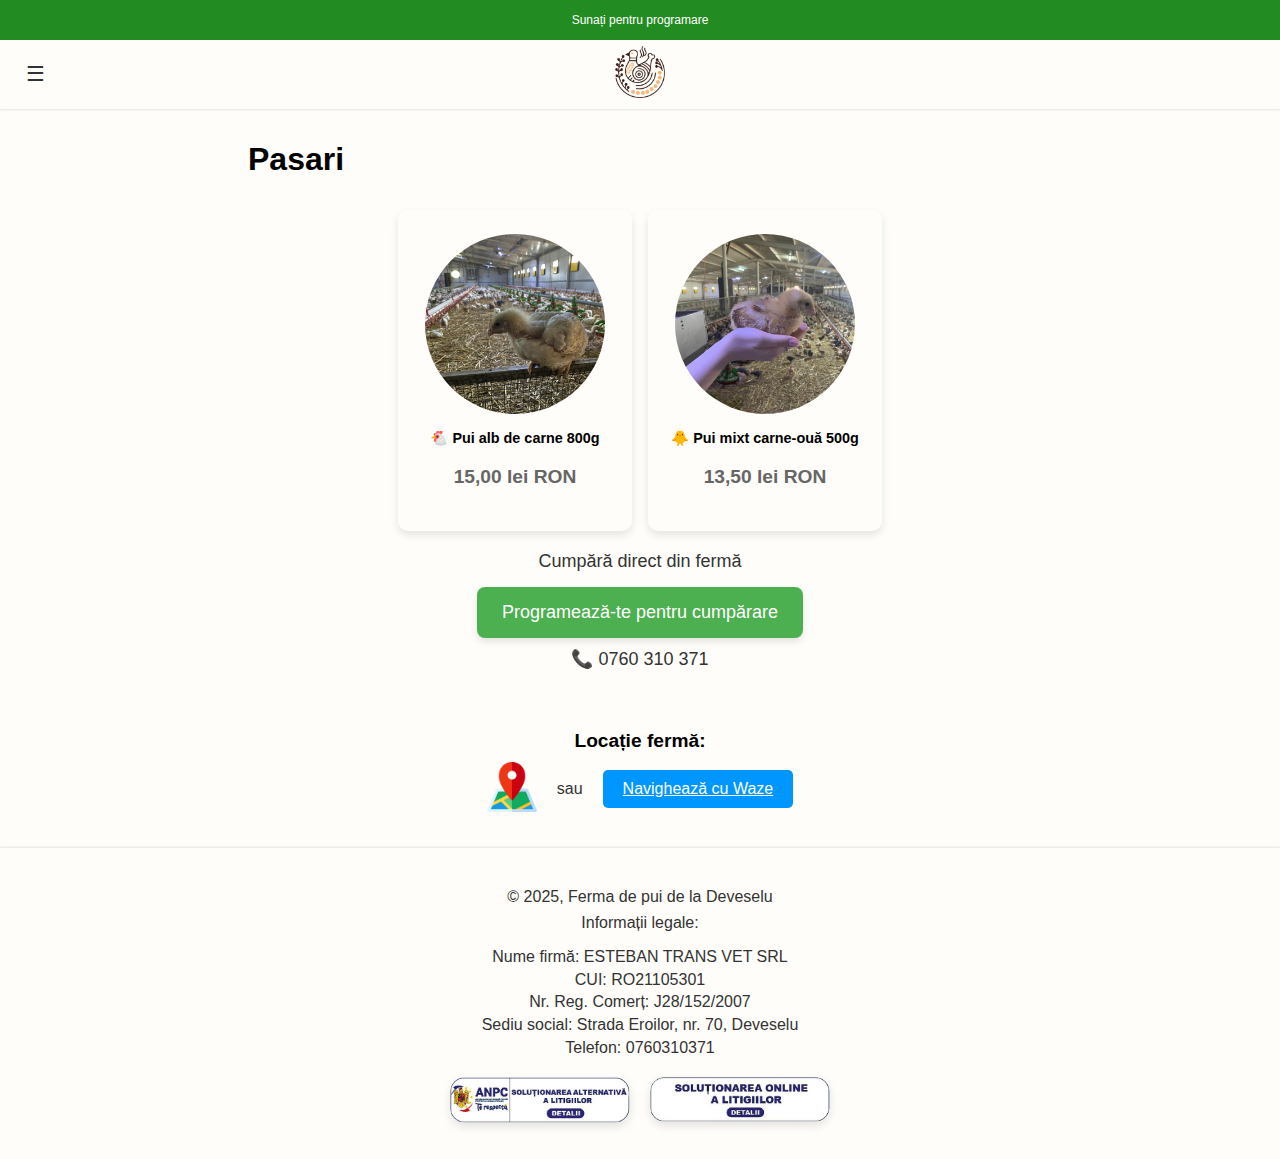
<file: catalog/index.html>
<!DOCTYPE html>
<html lang="en">
<head>
    <meta charset="UTF-8">
    <meta name="viewport" content="width=device-width, initial-scale=1.0">
    <meta name="description" content="Ferma de pui Deveselu">
    <meta name="author" content="ESTEBAN TRANS VET SRL">
    <link rel="stylesheet" href="/style.css">
    <link rel="icon" type="image/png" href="/images/favicon-96x96.png" sizes="96x96" />
    <link rel="icon" type="image/svg+xml" href="/images/favicon.svg" />
    <link rel="shortcut icon" href="/images/favicon.ico" />
    <link rel="apple-touch-icon" sizes="180x180" href="/images/apple-touch-icon.png" />
    <link rel="manifest" href="/images/site.webmanifest" />
    <script type="application/ld+json">
        {
          "@context": "https://schema.org",
          "@type": "LocalBusiness",
          "name": "Ferma de pui Deveselu",
          "image": "https://www.pui-veseli.com/images/logo.png",
          "address": {
            "@type": "PostalAddress",
            "streetAddress": "Strada Eroilor, nr. 70",
            "addressLocality": "Deveselu",
            "postalCode": "237130",
            "addressCountry": "RO"
          },
          "telephone": "0760310371",
          "email": "stefannegrila68@yahoo.com",
          "url": "https://pui-veseli.com"
        }
        </script>
        <title>Catalog</title>
</head>
<body>
    <header>
        <div class="top-bar">
            <p0>Sunați pentru programare</p0>
        </div>
        <nav class="navbar">
            <button class="menu-toggle" onclick="toggleMenu()">&#9776;</button>
            <a href="/" class="logo-link">
                <img src="/images/logo.png" alt="Logo Pui VESEL de la DeVESELu" class="site-logo">
            </a>
        </nav>
        <div class="menu" id="menu">
            <ul>
                <li><a href="/">Acasă</a></li>
                <li><a href="/catalog">Catalog</a></li>
                <li><a href="/contact">Contact</a></li>
            </ul>
        </div>
    </header>
    <main>
        <h1 class="catalog-title">Pasari</h1>
        <div class="product-catalog">
            <!-- Card produs: Pui Alb de carne -->
            <a href="/pui-carne" class="product-card">
                <div class="product-image-container">
                    <img src="/images/pui de carne.jpeg" alt="Pui alb de carne" class="product-image">
                </div>
                <h3>🐔 Pui alb de carne 800g</h3>
                <p class="product-price">15,00 lei RON</p>
            </a>
    
            <!-- Card produs: Pui mixt carne-ouă -->
            <a href="/pui-mixt" class="product-card">
                <div class="product-image-container">
                    <img src="/images/pui mixt.jpeg" alt="Pui mixt carne-ouă" class="product-image">
                </div>
                <h3>🐥 Pui mixt carne-ouă 500g</h3>
                <p class="product-price">13,50 lei RON</p>
            </a>
        </div>
        <div style="text-align: center; margin-top: 20px;">
            <p class="info-text">Cumpără direct din fermă</p>
            <a href="tel:0760310371" class="btn-call">Programează-te pentru cumpărare</a>
            <p class="phone-number">📞 <a href="tel:0760310371" style="color: #333; text-decoration: none;">0760 310 371</a></p>
        </div>
        <div class="location-container">
            <h3>Locație fermă:</h3>
            <div class="location-row">
                <a href="https://www.google.com/maps?q=44.037222,24.400278" target="_blank">
                    <img src="/images/pin-icon.png" alt="Locație Google Maps" class="pin-icon">
                </a>
                <span class="separator">sau</span>
                <a href="https://waze.com/ul?ll=44.037222,24.400278&navigate=yes" target="_blank" class="btn-waze">
                    Navighează cu Waze
                </a>
            </div>
        </div>
               
    </main>
    
    <footer>
        <div class="footer-content">
            <p>&copy; 2025, Ferma de pui de la Deveselu</p>
            <p>Informații legale:</p>
            <ul>
                <li>Nume firmă: ESTEBAN TRANS VET SRL</li>
                <li>CUI: RO21105301</li>
                <li>Nr. Reg. Comerț: J28/152/2007</li>
                <li>Sediu social: Strada Eroilor, nr. 70, Deveselu</li>
                <li>Telefon: 0760310371</li>
            </ul>
        </div>
        <div class="anpc-banners">
            <a href="https://anpc.ro" target="_blank">
                <img src="/images/ANPC.png" alt="Soluționarea Alternativă a Litigiilor">
            </a>
            <a href="https://ec.europa.eu/consumers/odr" target="_blank">
                <img src="/images/SOL.png" alt="Soluționarea Online a Litigiilor">
            </a>
        </div>
    </footer>
    <script src="/script.js"></script>
</body>
</html>
</file>
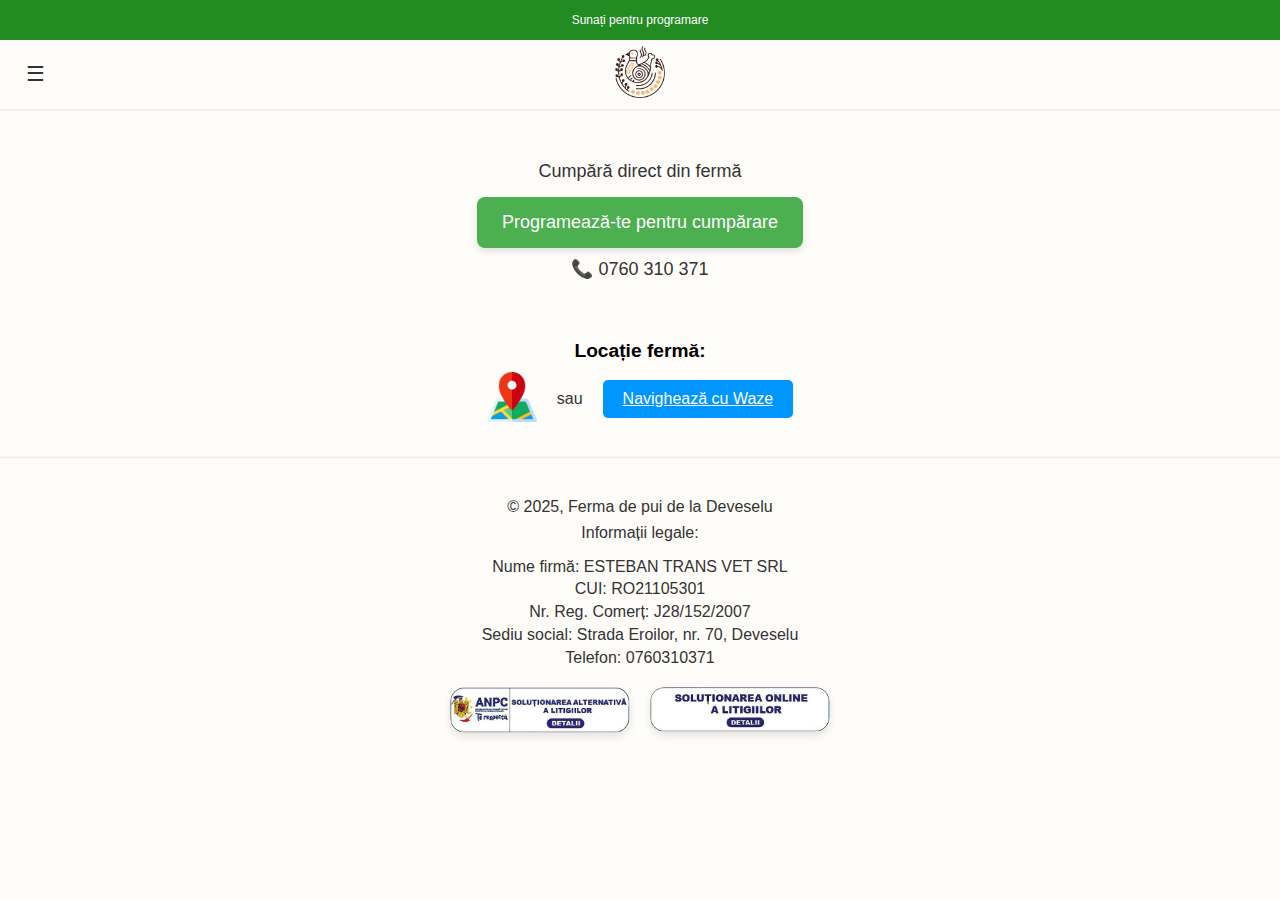
<file: contact/index.html>
<!DOCTYPE html>
<html lang="en">
<head>
    <meta charset="UTF-8">
    <meta name="viewport" content="width=device-width, initial-scale=1.0">
    <meta name="description" content="Ferma de pui Deveselu">
    <meta name="author" content="ESTEBAN TRANS VET SRL">
    <link rel="stylesheet" href="/style.css">
    <link rel="icon" type="image/png" href="/images/favicon-96x96.png" sizes="96x96" />
    <link rel="icon" type="image/svg+xml" href="/images/favicon.svg" />
    <link rel="shortcut icon" href="/images/favicon.ico" />
    <link rel="apple-touch-icon" sizes="180x180" href="/images/apple-touch-icon.png" />
    <link rel="manifest" href="/images/site.webmanifest" />
    <script type="application/ld+json">
        {
          "@context": "https://schema.org",
          "@type": "LocalBusiness",
          "name": "Ferma de pui Deveselu",
          "image": "https://www.pui-veseli.com/images/logo.png",
          "address": {
            "@type": "PostalAddress",
            "streetAddress": "Strada Eroilor, nr. 70",
            "addressLocality": "Deveselu",
            "postalCode": "237130",
            "addressCountry": "RO"
          },
          "telephone": "0760310371",
          "email": "stefannegrila68@yahoo.com",
          "url": "https://pui-veseli.com"
        }
        </script>
        <title>Ferma de pui Deveselu</title>
</head>
<body>
    <header>
        <div class="top-bar">
            <p0>Sunați pentru programare</p0>
        </div>
        <nav class="navbar">
            <button class="menu-toggle" onclick="toggleMenu()">&#9776;</button>
            <a href="/" class="logo-link">
                <img src="/images/logo.png" alt="Logo Pui VESEL de la DeVESELu" class="site-logo">
            </a>
        </nav>
        <div class="menu" id="menu">
            <ul>
                <li><a href="/">Acasă</a></li>
                <li><a href="/catalog">Catalog</a></li>
                <li><a href="/contact">Contact</a></li>
            </ul>
        </div>
    </header>
    <main>  
        <div style="text-align: center; margin-top: 20px;">
            <p class="info-text">Cumpără direct din fermă</p>
            <a href="tel:0760310371" class="btn-call">Programează-te pentru cumpărare</a>
            <p class="phone-number">📞 <a href="tel:0760310371" style="color: #333; text-decoration: none;">0760 310 371</a></p>
        </div> 
        <div class="location-container">
            <h3>Locație fermă:</h3>
            <div class="location-row">
                <a href="https://www.google.com/maps?q=44.037222,24.400278" target="_blank">
                    <img src="/images/pin-icon.png" alt="Locație Google Maps" class="pin-icon">
                </a>
                <span class="separator">sau</span>
                <a href="https://waze.com/ul?ll=44.037222,24.400278&navigate=yes" target="_blank" class="btn-waze">
                    Navighează cu Waze
                </a>
            </div>
        </div>                
    </main>
    <footer>
        <div class="footer-content">
            <p>&copy; 2025, Ferma de pui de la Deveselu</p>
            <p>Informații legale:</p>
            <ul>
                <li>Nume firmă: ESTEBAN TRANS VET SRL</li>
                <li>CUI: RO21105301</li>
                <li>Nr. Reg. Comerț: J28/152/2007</li>
                <li>Sediu social: Strada Eroilor, nr. 70, Deveselu</li>
                <li>Telefon: 0760310371</li>
            </ul>
        </div>
        <div class="anpc-banners">
            <a href="https://anpc.ro" target="_blank">
                <img src="/images/ANPC.png" alt="Soluționarea Alternativă a Litigiilor">
            </a>
            <a href="https://ec.europa.eu/consumers/odr" target="_blank">
                <img src="/images/SOL.png" alt="Soluționarea Online a Litigiilor">
            </a>
        </div>
    </footer>
    <script src="/script.js"></script>
</body>
</html>
</file>
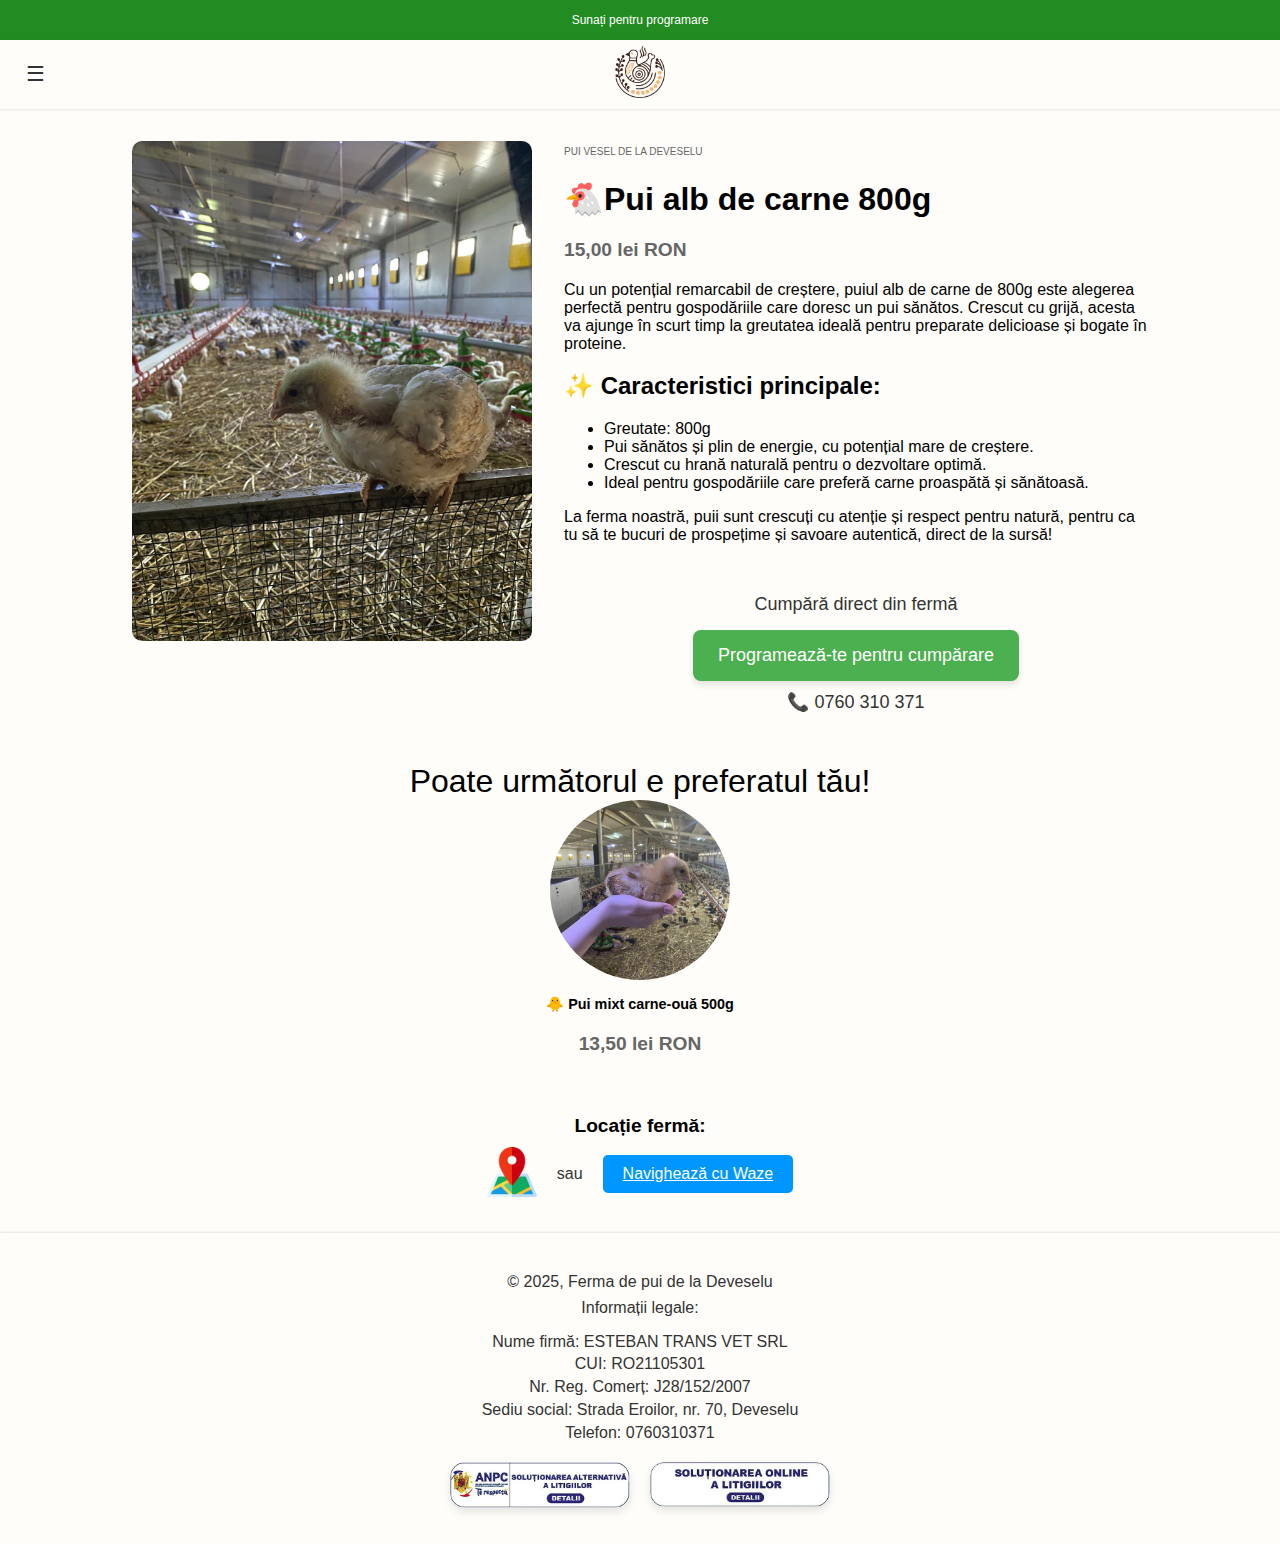
<file: pui-carne/index.html>
<!DOCTYPE html>
<html lang="en">
<head>
    <meta charset="UTF-8">
    <meta name="viewport" content="width=device-width, initial-scale=1.0">
    <meta name="description" content="Ferma de pui Deveselu">
    <meta name="author" content="ESTEBAN TRANS VET SRL">
    <link rel="stylesheet" href="/style.css">
    <link rel="icon" type="image/png" href="/images/favicon-96x96.png" sizes="96x96" />
    <link rel="icon" type="image/svg+xml" href="/images/favicon.svg" />
    <link rel="shortcut icon" href="/images/favicon.ico" />
    <link rel="apple-touch-icon" sizes="180x180" href="/images/apple-touch-icon.png" />
    <link rel="manifest" href="/images/site.webmanifest" />
    <script type="application/ld+json">
        {
          "@context": "https://schema.org",
          "@type": "LocalBusiness",
          "name": "Ferma de pui Deveselu",
          "image": "https://www.pui-veseli.com/images/logo.png",
          "address": {
            "@type": "PostalAddress",
            "streetAddress": "Strada Eroilor, nr. 70",
            "addressLocality": "Deveselu",
            "postalCode": "237130",
            "addressCountry": "RO"
          },
          "telephone": "0760310371",
          "email": "stefannegrila68@yahoo.com",
          "url": "https://pui-veseli.com"
        }
        </script>
        <title>Ferma de pui Deveselu</title>
</head>
<body>
    <header>
        <div class="top-bar">
            <p0>Sunați pentru programare</p0>
        </div>
        <nav class="navbar">
            <button class="menu-toggle" onclick="toggleMenu()">&#9776;</button>
            <a href="/" class="logo-link">
                <img src="/images/logo.png" alt="Logo Pui VESEL de la DeVESELu" class="site-logo">
            </a>
        </nav>
        <div class="menu" id="menu">
            <ul>
                <li><a href="/">Acasă</a></li>
                <li><a href="/catalog">Catalog</a></li>
                <li><a href="/contact">Contact</a></li>
            </ul>
        </div>
    </header>
    <main>  
        <div class="product-page-container" style="display: flex; gap: 2rem; align-items: flex-start;">
            <!-- Imaginea care rămâne fixată -->
            <div class="sticky-image-container">
                <img src="/images/pui de carne.jpeg" alt="Pui de carne" class="sticky-image">
            </div>
        
            <!-- Secțiunea de descriere -->
            <div class="product-description">
                <h class="firma">PUI VESEL DE LA DEVESELU</h>
                <h1>🐔Pui alb de carne 800g</h1>
                <p class="product-price">15,00 lei RON</p>
                <p class="product-details">Cu un potențial remarcabil de creștere, puiul alb de carne de 800g este alegerea perfectă pentru gospodăriile care doresc un pui sănătos. Crescut cu grijă, acesta va ajunge în scurt timp la greutatea ideală pentru preparate delicioase și bogate în proteine.</p>
        
                <h2>✨ Caracteristici principale:</h2>
                <ul>
                    <li>Greutate: 800g</li>
                    <li>Pui sănătos și plin de energie, cu potențial mare de creștere.</li>
                    <li>Crescut cu hrană naturală pentru o dezvoltare optimă.</li>
                    <li>Ideal pentru gospodăriile care preferă carne proaspătă și sănătoasă.</li>
                </ul>
                <p class="product-details">La ferma noastră, puii sunt crescuți cu atenție și respect pentru natură, pentru ca tu să te bucuri de prospețime și savoare autentică, direct de la sursă!</p>
        
                <div class="purchase-section" style="margin-top: 2rem;">
                    <p class="info-text">Cumpără direct din fermă</p>
                    <a href="tel:0760310371" class="btn-call">Programează-te pentru cumpărare</a>
                    <p class="phone-number">📞 <a href="tel:0760310371" style="color: #333; text-decoration: none;">0760 310 371</a></p>
                </div>
            </div>
        </div>
        <div class="related-product">
            <h class="title-related">Poate următorul e preferatul tău!</h>
            <a href="/pui-mixt" class="product-card">
                <div class="product-image-container">
                    <img src="/images/pui mixt.jpeg" alt="Pui mixt carne-ouă" class="product-image">
                </div>
                <h3>🐥 Pui mixt carne-ouă 500g</h3>
                <p class="product-price">13,50 lei RON</p>
            </a>
        </div>
        <div class="location-container">
            <h3>Locație fermă:</h3>
            <div class="location-row">
                <a href="https://www.google.com/maps?q=44.037222,24.400278" target="_blank">
                    <img src="/images/pin-icon.png" alt="Locație Google Maps" class="pin-icon">
                </a>
                <span class="separator">sau</span>
                <a href="https://waze.com/ul?ll=44.037222,24.400278&navigate=yes" target="_blank" class="btn-waze">
                    Navighează cu Waze
                </a>
            </div>
        </div>
        
    </main>
    <footer>
        <div class="footer-content">
            <p>&copy; 2025, Ferma de pui de la Deveselu</p>
            <p>Informații legale:</p>
            <ul>
                <li>Nume firmă: ESTEBAN TRANS VET SRL</li>
                <li>CUI: RO21105301</li>
                <li>Nr. Reg. Comerț: J28/152/2007</li>
                <li>Sediu social: Strada Eroilor, nr. 70, Deveselu</li>
                <li>Telefon: 0760310371</li>
            </ul>
        </div>
        <div class="anpc-banners">
            <a href="https://anpc.ro" target="_blank">
                <img src="/images/ANPC.png" alt="Soluționarea Alternativă a Litigiilor">
            </a>
            <a href="https://ec.europa.eu/consumers/odr" target="_blank">
                <img src="/images/SOL.png" alt="Soluționarea Online a Litigiilor">
            </a>
        </div>
    </footer>
    <script src="/script.js"></script>
</body>
</html>
</file>
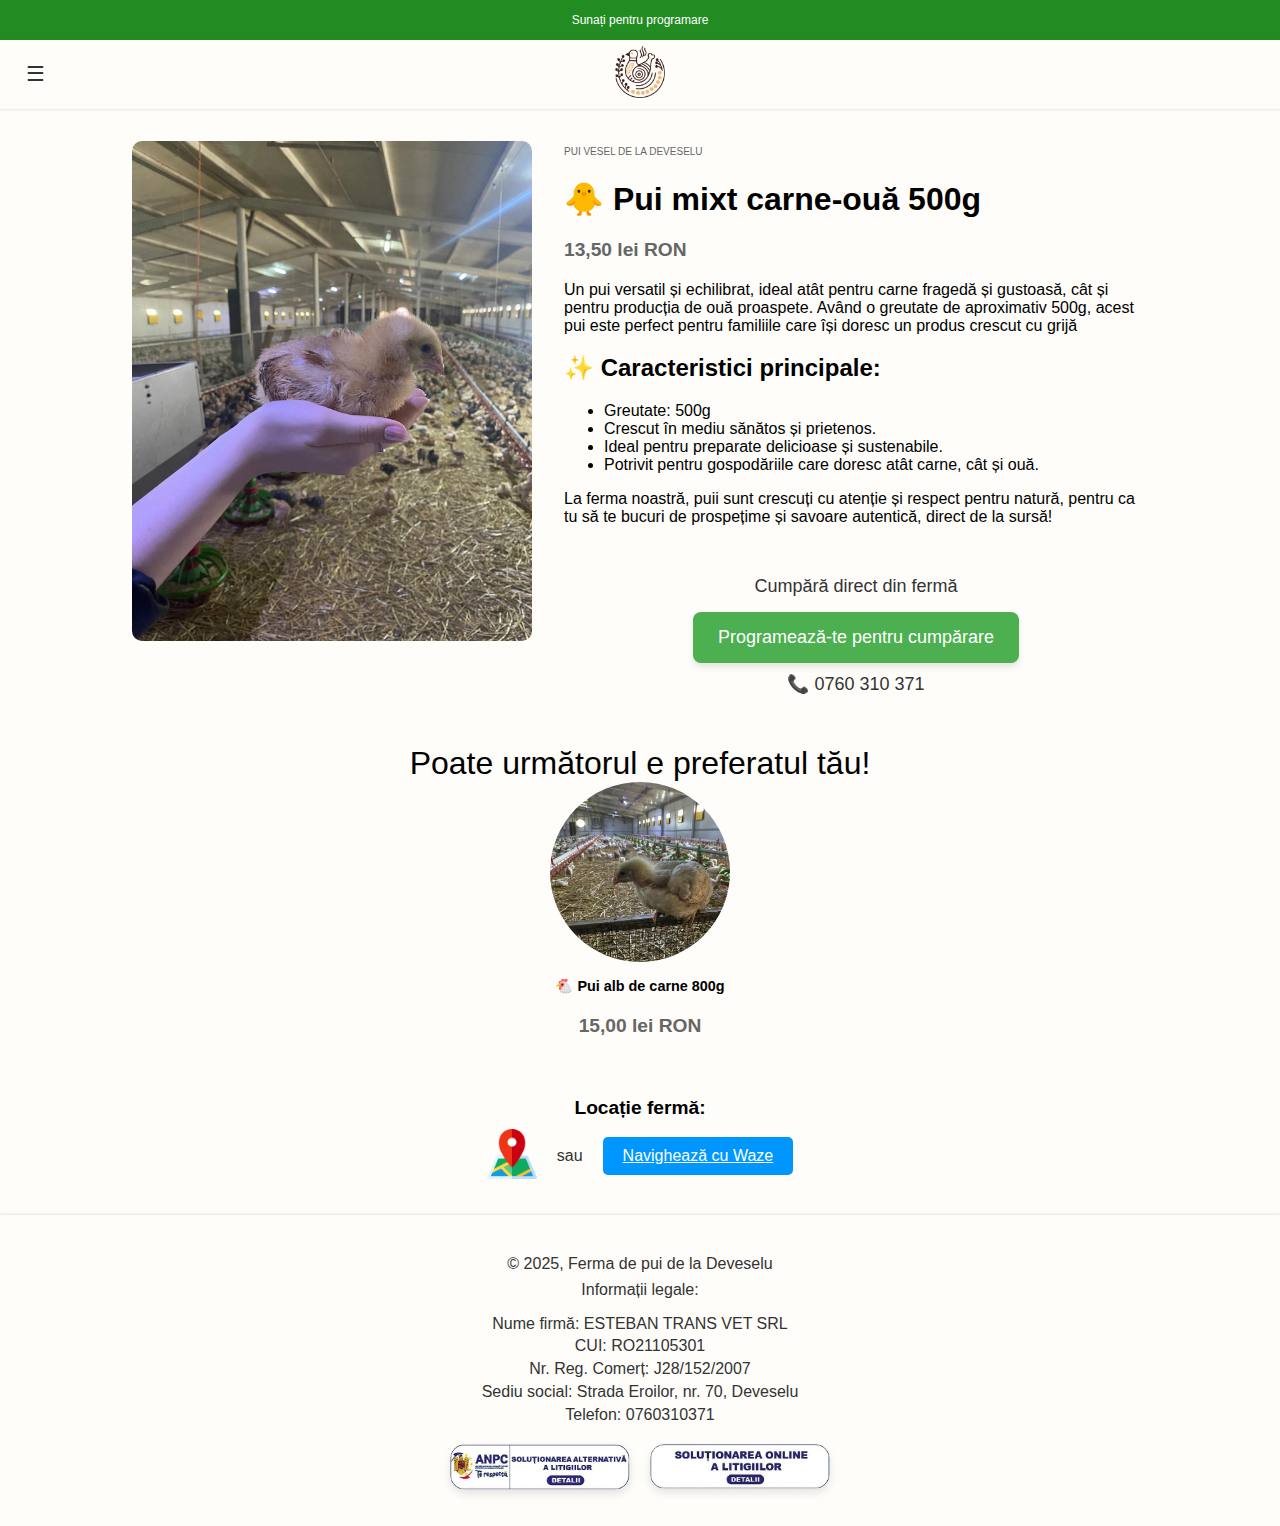
<file: pui-mixt/index.html>
<!DOCTYPE html>
<html lang="en">
<head>
    <meta charset="UTF-8">
    <meta name="viewport" content="width=device-width, initial-scale=1.0">
    <meta name="description" content="Ferma de pui Deveselu">
    <meta name="author" content="ESTEBAN TRANS VET SRL">
    <link rel="stylesheet" href="/style.css">
    <link rel="icon" type="image/png" href="/images/favicon-96x96.png" sizes="96x96" />
    <link rel="icon" type="image/svg+xml" href="/images/favicon.svg" />
    <link rel="shortcut icon" href="/images/favicon.ico" />
    <link rel="apple-touch-icon" sizes="180x180" href="/images/apple-touch-icon.png" />
    <link rel="manifest" href="/images/site.webmanifest" />
    <script type="application/ld+json">
        {
          "@context": "https://schema.org",
          "@type": "LocalBusiness",
          "name": "Ferma de pui Deveselu",
          "image": "https://www.pui-veseli.com/images/logo.png",
          "address": {
            "@type": "PostalAddress",
            "streetAddress": "Strada Eroilor, nr. 70",
            "addressLocality": "Deveselu",
            "postalCode": "237130",
            "addressCountry": "RO"
          },
          "telephone": "0760310371",
          "email": "stefannegrila68@yahoo.com",
          "url": "https://pui-veseli.com"
        }
        </script>
        <title>Ferma de pui Deveselu</title>
</head>
<body>
    <header>
        <div class="top-bar">
            <p0>Sunați pentru programare</p0>
        </div>
        <nav class="navbar">
            <button class="menu-toggle" onclick="toggleMenu()">&#9776;</button>
            <a href="/" class="logo-link">
                <img src="/images/logo.png" alt="Logo Pui VESEL de la DeVESELu" class="site-logo">
            </a>
        </nav>
        <div class="menu" id="menu">
            <ul>
                <li><a href="/">Acasă</a></li>
                <li><a href="/catalog">Catalog</a></li>
                <li><a href="/contact">Contact</a></li>
            </ul>
        </div>
    </header>
    <main>  
        <div class="product-page-container" style="display: flex; gap: 2rem; align-items: flex-start;">
            <!-- Imaginea care rămâne fixată -->
            <div class="sticky-image-container">
                <img src="/images/pui mixt.jpeg" alt="Pui mixt carne-ouă" class="sticky-image">
            </div>
        
            <!-- Secțiunea de descriere -->
            <div class="product-description">
                <h class="firma">PUI VESEL DE LA DEVESELU</h>
                <h1>🐥 Pui mixt carne-ouă 500g</h1>
                <p class="product-price">13,50 lei RON</p>
                <p class="product-details">Un pui versatil și echilibrat, ideal atât pentru carne fragedă și gustoasă, cât și pentru producția de ouă proaspete. Având o greutate de aproximativ 500g, acest pui este perfect pentru familiile care își doresc un produs crescut cu grijă</p>
        
                <h2>✨ Caracteristici principale:</h2>
                <ul>
                    <li>Greutate: 500g</li>
                    <li>Crescut în mediu sănătos și prietenos.</li>
                    <li>Ideal pentru preparate delicioase și sustenabile.</li>
                    <li>Potrivit pentru gospodăriile care doresc atât carne, cât și ouă.</li>
                </ul>
                <p class="product-details">La ferma noastră, puii sunt crescuți cu atenție și respect pentru natură, pentru ca tu să te bucuri de prospețime și savoare autentică, direct de la sursă!</p>
        
                <div class="purchase-section" style="margin-top: 2rem;">
                    <p class="info-text">Cumpără direct din fermă</p>
                    <a href="tel:0760310371" class="btn-call">Programează-te pentru cumpărare</a>
                    <p class="phone-number">📞 <a href="tel:0760310371" style="color: #333; text-decoration: none;">0760 310 371</a></p>
                </div>
            </div>
        </div>
        <div class="related-product">
            <h class="title-related">Poate următorul e preferatul tău!</h>
            <a href="/pui-carne" class="product-card">
                <div class="product-image-container">
                    <img src="/images/pui de carne.jpeg" alt="Pui alb de carne" class="product-image">
                </div>
                <h3>🐔 Pui alb de carne 800g</h3>
                <p class="product-price">15,00 lei RON</p>
            </a>
        </div>
        <div class="location-container">
            <h3>Locație fermă:</h3>
            <div class="location-row">
                <a href="https://www.google.com/maps?q=44.037222,24.400278" target="_blank">
                    <img src="/images/pin-icon.png" alt="Locație Google Maps" class="pin-icon">
                </a>
                <span class="separator">sau</span>
                <a href="https://waze.com/ul?ll=44.037222,24.400278&navigate=yes" target="_blank" class="btn-waze">
                    Navighează cu Waze
                </a>
            </div>
        </div>        
    </main>
    <footer>
        <div class="footer-content">
            <p>&copy; 2025, Ferma de pui de la Deveselu</p>
            <p>Informații legale:</p>
            <ul>
                <li>Nume firmă: ESTEBAN TRANS VET SRL</li>
                <li>CUI: RO21105301</li>
                <li>Nr. Reg. Comerț: J28/152/2007</li>
                <li>Sediu social: Strada Eroilor, nr. 70, Deveselu</li>
                <li>Telefon: 0760310371</li>
            </ul>
        </div>
        <div class="anpc-banners">
            <a href="https://anpc.ro" target="_blank">
                <img src="/images/ANPC.png" alt="Soluționarea Alternativă a Litigiilor">
            </a>
            <a href="https://ec.europa.eu/consumers/odr" target="_blank">
                <img src="/images/SOL.png" alt="Soluționarea Online a Litigiilor">
            </a>
        </div>
    </footer>
    <script src="/script.js"></script>
</body>
</html>
</file>
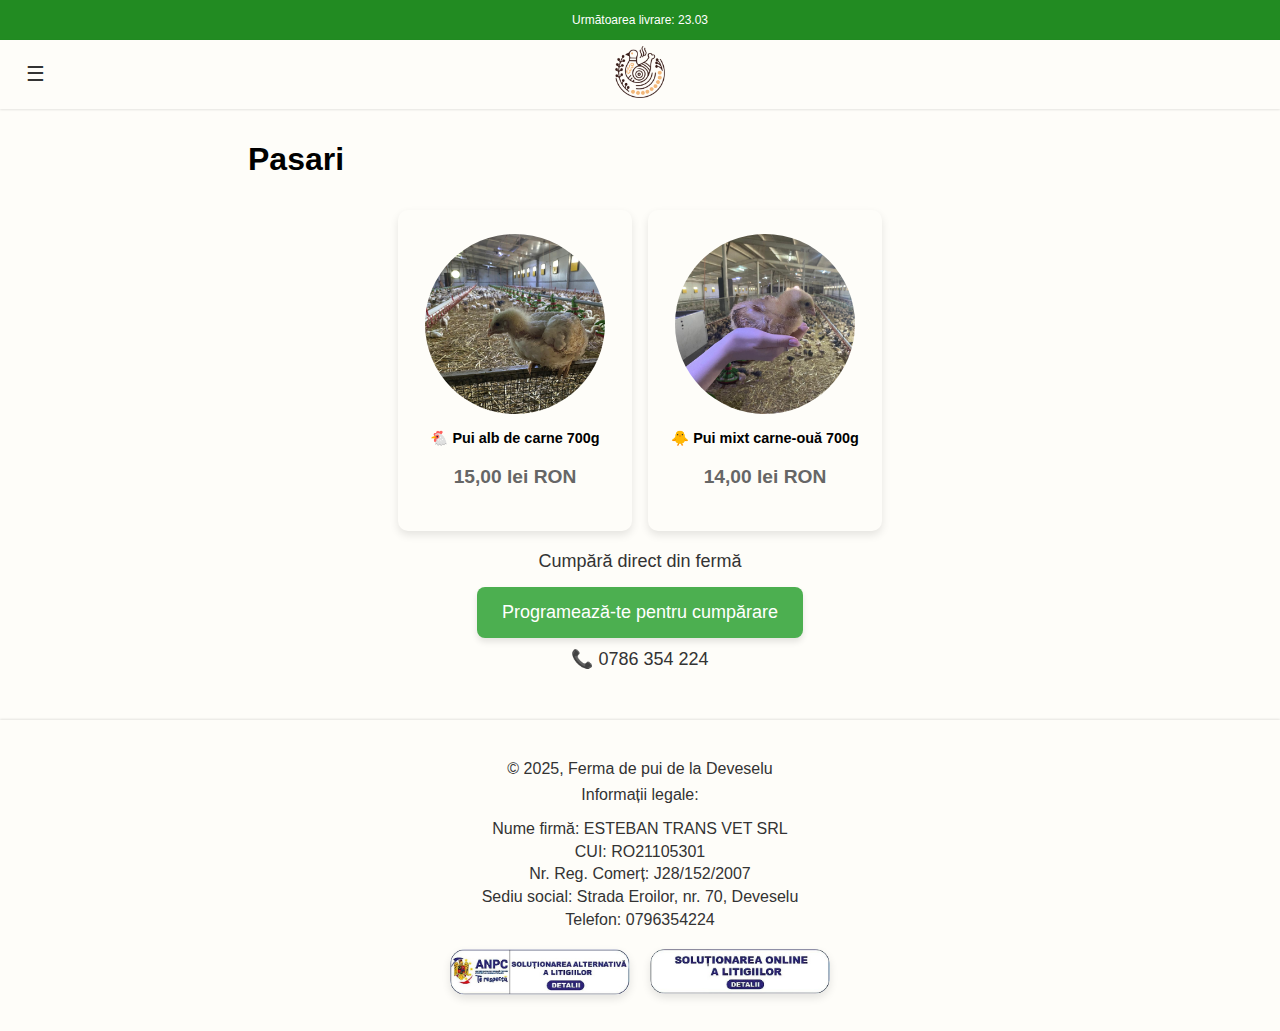
<file: catalog.html>
<!DOCTYPE html>
<html lang="en">
<head>
    <meta charset="UTF-8">
    <meta name="viewport" content="width=device-width, initial-scale=1.0">
    <title>Catalog</title>
    <link rel="stylesheet" href="style.css">
    <link rel="icon" href="images/logo.png" type="image/png">
</head>
<body>
    <header>
        <div class="top-bar">
            <p0>Următoarea livrare: 23.03</p0>
        </div>
        <nav class="navbar">
            <button class="menu-toggle" onclick="toggleMenu()">&#9776;</button>
            <a href="index.html" class="logo-link">
                <img src="images/logo.png" alt="Logo Pui VESEL de la DeVESELu" class="site-logo">
            </a>
        </nav>
        <div class="menu" id="menu">
            <ul>
                <li><a href="index.html">Acasă</a></li>
                <li><a href="catalog.html">Catalog</a></li>
                <li><a href="contact.html">Contact</a></li>
            </ul>
        </div>
    </header>
    <main>
        <h1 class="catalog-title">Pasari</h1>
        <div class="product-catalog">
            <!-- Card produs: Pui Alb de carne -->
            <a href="pui-carne.html" class="product-card">
                <div class="product-image-container">
                    <img src="images/pui de carne.jpeg" alt="Pui alb de carne" class="product-image">
                </div>
                <h3>🐔 Pui alb de carne 700g</h3>
                <p class="product-price">15,00 lei RON</p>
            </a>
    
            <!-- Card produs: Pui mixt carne-ouă -->
            <a href="pui-mixt.html" class="product-card">
                <div class="product-image-container">
                    <img src="images/pui mixt.jpeg" alt="Pui mixt carne-ouă" class="product-image">
                </div>
                <h3>🐥 Pui mixt carne-ouă 700g</h3>
                <p class="product-price">14,00 lei RON</p>
            </a>
        </div>
        <div style="text-align: center; margin-top: 20px;">
            <p class="info-text">Cumpără direct din fermă</p>
            <a href="tel:0786354224" class="btn-call">Programează-te pentru cumpărare</a>
            <p class="phone-number">📞 <a href="tel:0786354224" style="color: #333; text-decoration: none;">0786 354 224</a></p>
        </div>        
    </main>
    
    <footer>
        <div class="footer-content">
            <p>&copy; 2025, Ferma de pui de la Deveselu</p>
            <p>Informații legale:</p>
            <ul>
                <li>Nume firmă: ESTEBAN TRANS VET SRL</li>
                <li>CUI: RO21105301</li>
                <li>Nr. Reg. Comerț: J28/152/2007</li>
                <li>Sediu social: Strada Eroilor, nr. 70, Deveselu</li>
                <li>Telefon: 0796354224</li>
            </ul>
        </div>
        <div class="anpc-banners">
            <a href="https://anpc.ro" target="_blank">
                <img src="images/ANPC.png" alt="Soluționarea Alternativă a Litigiilor">
            </a>
            <a href="https://ec.europa.eu/consumers/odr" target="_blank">
                <img src="images/SOL.png" alt="Soluționarea Online a Litigiilor">
            </a>
        </div>
    </footer>
    <script src="script.js"></script>
</body>
</html>
</file>
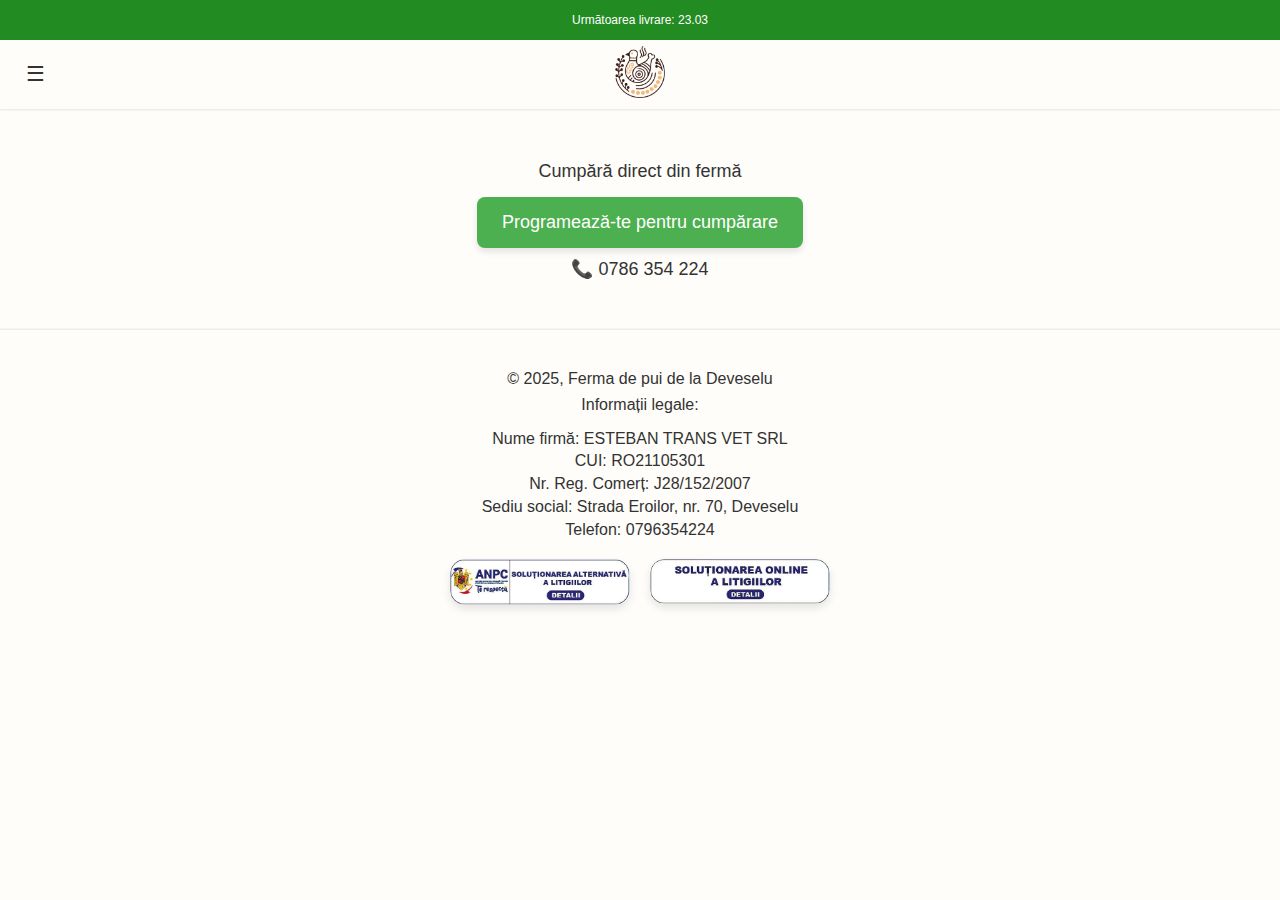
<file: contact.html>
<!DOCTYPE html>
<html lang="en">
<head>
    <meta charset="UTF-8">
    <meta name="viewport" content="width=device-width, initial-scale=1.0">
    <title>Ferma de pui Deveselu</title>
    <link rel="stylesheet" href="style.css">
    <link rel="icon" href="images/logo.png" type="image/png">
</head>
<body>
    <header>
        <div class="top-bar">
            <p0>Următoarea livrare: 23.03</p0>
        </div>
        <nav class="navbar">
            <button class="menu-toggle" onclick="toggleMenu()">&#9776;</button>
            <a href="index.html" class="logo-link">
                <img src="images/logo.png" alt="Logo Pui VESEL de la DeVESELu" class="site-logo">
            </a>
        </nav>
        <div class="menu" id="menu">
            <ul>
                <li><a href="index.html">Acasă</a></li>
                <li><a href="catalog.html">Catalog</a></li>
                <li><a href="contact.html">Contact</a></li>
            </ul>
        </div>
    </header>
    <main>  
        <div style="text-align: center; margin-top: 20px;">
            <p class="info-text">Cumpără direct din fermă</p>
            <a href="tel:0786354224" class="btn-call">Programează-te pentru cumpărare</a>
            <p class="phone-number">📞 <a href="tel:0786354224" style="color: #333; text-decoration: none;">0786 354 224</a></p>
        </div> 
    </main>
    <footer>
        <div class="footer-content">
            <p>&copy; 2025, Ferma de pui de la Deveselu</p>
            <p>Informații legale:</p>
            <ul>
                <li>Nume firmă: ESTEBAN TRANS VET SRL</li>
                <li>CUI: RO21105301</li>
                <li>Nr. Reg. Comerț: J28/152/2007</li>
                <li>Sediu social: Strada Eroilor, nr. 70, Deveselu</li>
                <li>Telefon: 0796354224</li>
            </ul>
        </div>
        <div class="anpc-banners">
            <a href="https://anpc.ro" target="_blank">
                <img src="images/ANPC.png" alt="Soluționarea Alternativă a Litigiilor">
            </a>
            <a href="https://ec.europa.eu/consumers/odr" target="_blank">
                <img src="images/SOL.png" alt="Soluționarea Online a Litigiilor">
            </a>
        </div>
    </footer>
    <script src="script.js"></script>
</body>
</html>
</file>
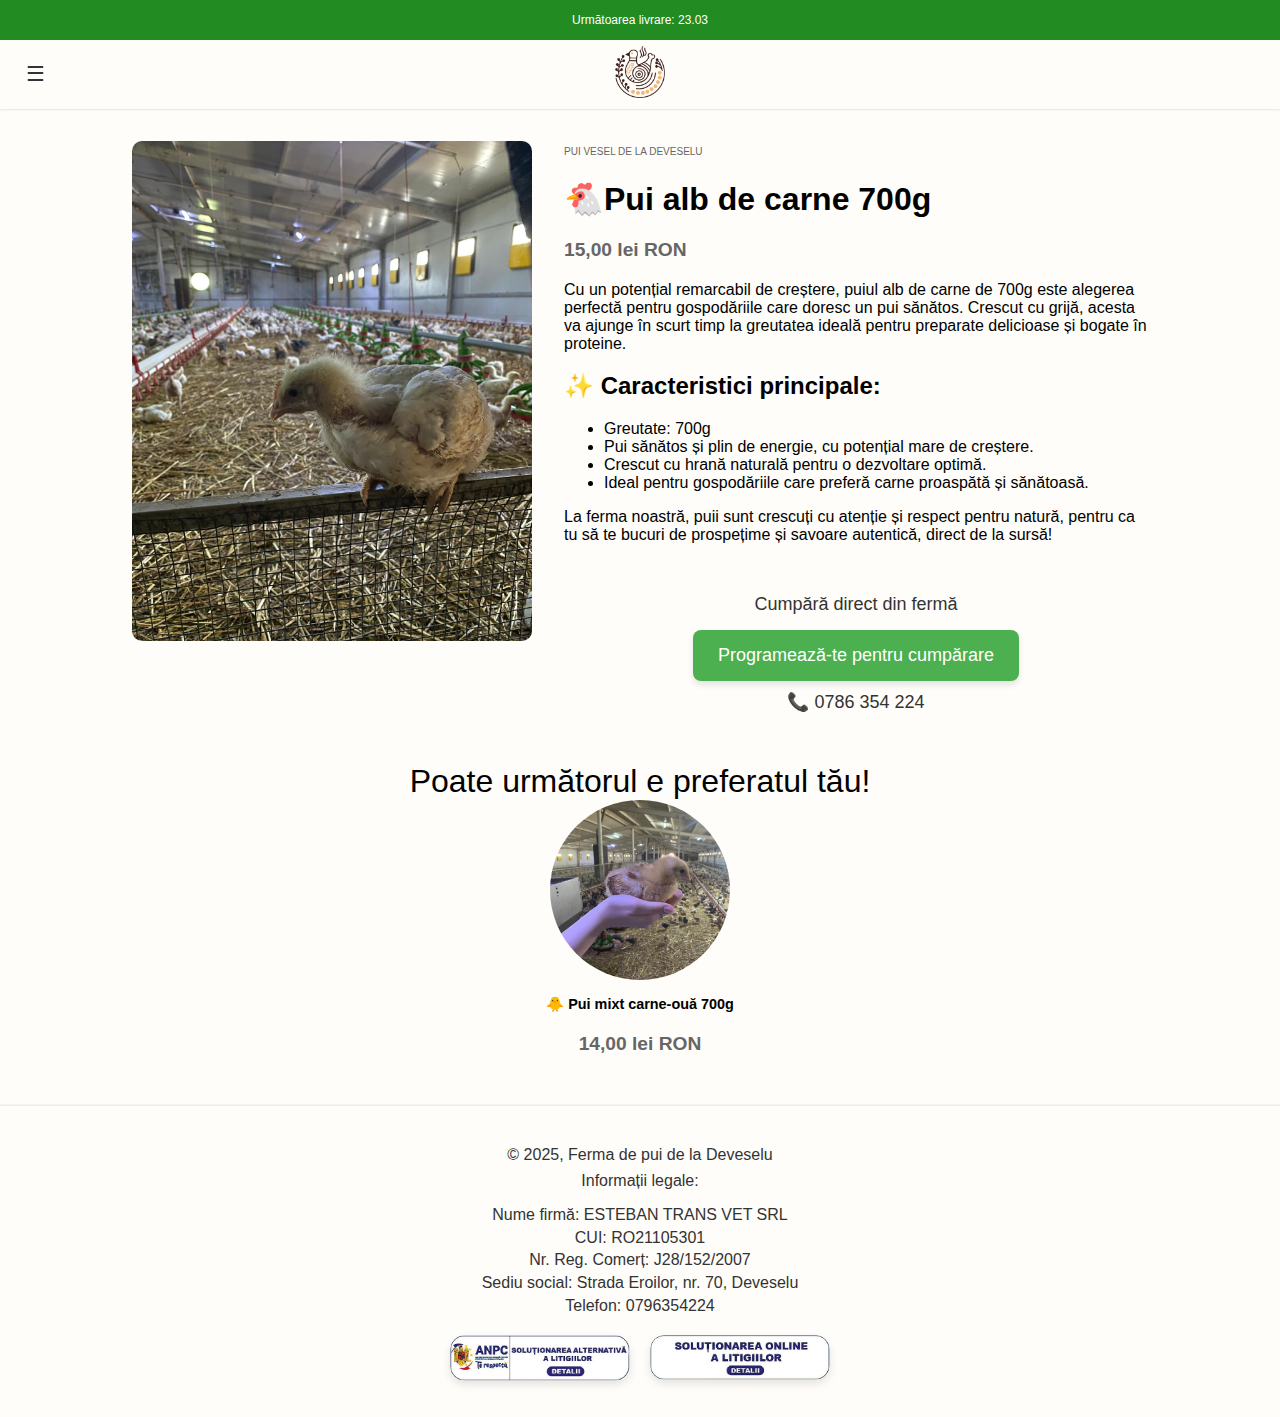
<file: pui-carne.html>
<!DOCTYPE html>
<html lang="en">
<head>
    <meta charset="UTF-8">
    <meta name="viewport" content="width=device-width, initial-scale=1.0">
    <title>Ferma de pui Deveselu</title>
    <link rel="stylesheet" href="style.css">
    <link rel="icon" href="images/logo.png" type="image/png">
</head>
<body>
    <header>
        <div class="top-bar">
            <p0>Următoarea livrare: 23.03</p0>
        </div>
        <nav class="navbar">
            <button class="menu-toggle" onclick="toggleMenu()">&#9776;</button>
            <a href="index.html" class="logo-link">
                <img src="images/logo.png" alt="Logo Pui VESEL de la DeVESELu" class="site-logo">
            </a>
        </nav>
        <div class="menu" id="menu">
            <ul>
                <li><a href="index.html">Acasă</a></li>
                <li><a href="catalog.html">Catalog</a></li>
                <li><a href="contact.html">Contact</a></li>
            </ul>
        </div>
    </header>
    <main>  
        <div class="product-page-container" style="display: flex; gap: 2rem; align-items: flex-start;">
            <!-- Imaginea care rămâne fixată -->
            <div class="sticky-image-container">
                <img src="images/pui de carne.jpeg" alt="Pui de carne" class="sticky-image">
            </div>
        
            <!-- Secțiunea de descriere -->
            <div class="product-description">
                <h class="firma">PUI VESEL DE LA DEVESELU</h>
                <h1>🐔Pui alb de carne 700g</h1>
                <p class="product-price">15,00 lei RON</p>
                <p class="product-details">Cu un potențial remarcabil de creștere, puiul alb de carne de 700g este alegerea perfectă pentru gospodăriile care doresc un pui sănătos. Crescut cu grijă, acesta va ajunge în scurt timp la greutatea ideală pentru preparate delicioase și bogate în proteine.</p>
        
                <h2>✨ Caracteristici principale:</h2>
                <ul>
                    <li>Greutate: 700g</li>
                    <li>Pui sănătos și plin de energie, cu potențial mare de creștere.</li>
                    <li>Crescut cu hrană naturală pentru o dezvoltare optimă.</li>
                    <li>Ideal pentru gospodăriile care preferă carne proaspătă și sănătoasă.</li>
                </ul>
                <p class="product-details">La ferma noastră, puii sunt crescuți cu atenție și respect pentru natură, pentru ca tu să te bucuri de prospețime și savoare autentică, direct de la sursă!</p>
        
                <div class="purchase-section" style="margin-top: 2rem;">
                    <p class="info-text">Cumpără direct din fermă</p>
                    <a href="tel:0786354224" class="btn-call">Programează-te pentru cumpărare</a>
                    <p class="phone-number">📞 <a href="tel:0786354224" style="color: #333; text-decoration: none;">0786 354 224</a></p>
                </div>
            </div>
        </div>
        <div class="related-product">
            <h class="title-related">Poate următorul e preferatul tău!</h>
            <a href="pui-mixt.html" class="product-card">
                <div class="product-image-container">
                    <img src="images/pui mixt.jpeg" alt="Pui mixt carne-ouă" class="product-image">
                </div>
                <h3>🐥 Pui mixt carne-ouă 700g</h3>
                <p class="product-price">14,00 lei RON</p>
            </a>
        </div>
        
    </main>
    <footer>
        <div class="footer-content">
            <p>&copy; 2025, Ferma de pui de la Deveselu</p>
            <p>Informații legale:</p>
            <ul>
                <li>Nume firmă: ESTEBAN TRANS VET SRL</li>
                <li>CUI: RO21105301</li>
                <li>Nr. Reg. Comerț: J28/152/2007</li>
                <li>Sediu social: Strada Eroilor, nr. 70, Deveselu</li>
                <li>Telefon: 0796354224</li>
            </ul>
        </div>
        <div class="anpc-banners">
            <a href="https://anpc.ro" target="_blank">
                <img src="images/ANPC.png" alt="Soluționarea Alternativă a Litigiilor">
            </a>
            <a href="https://ec.europa.eu/consumers/odr" target="_blank">
                <img src="images/SOL.png" alt="Soluționarea Online a Litigiilor">
            </a>
        </div>
    </footer>
    <script src="script.js"></script>
</body>
</html>
</file>
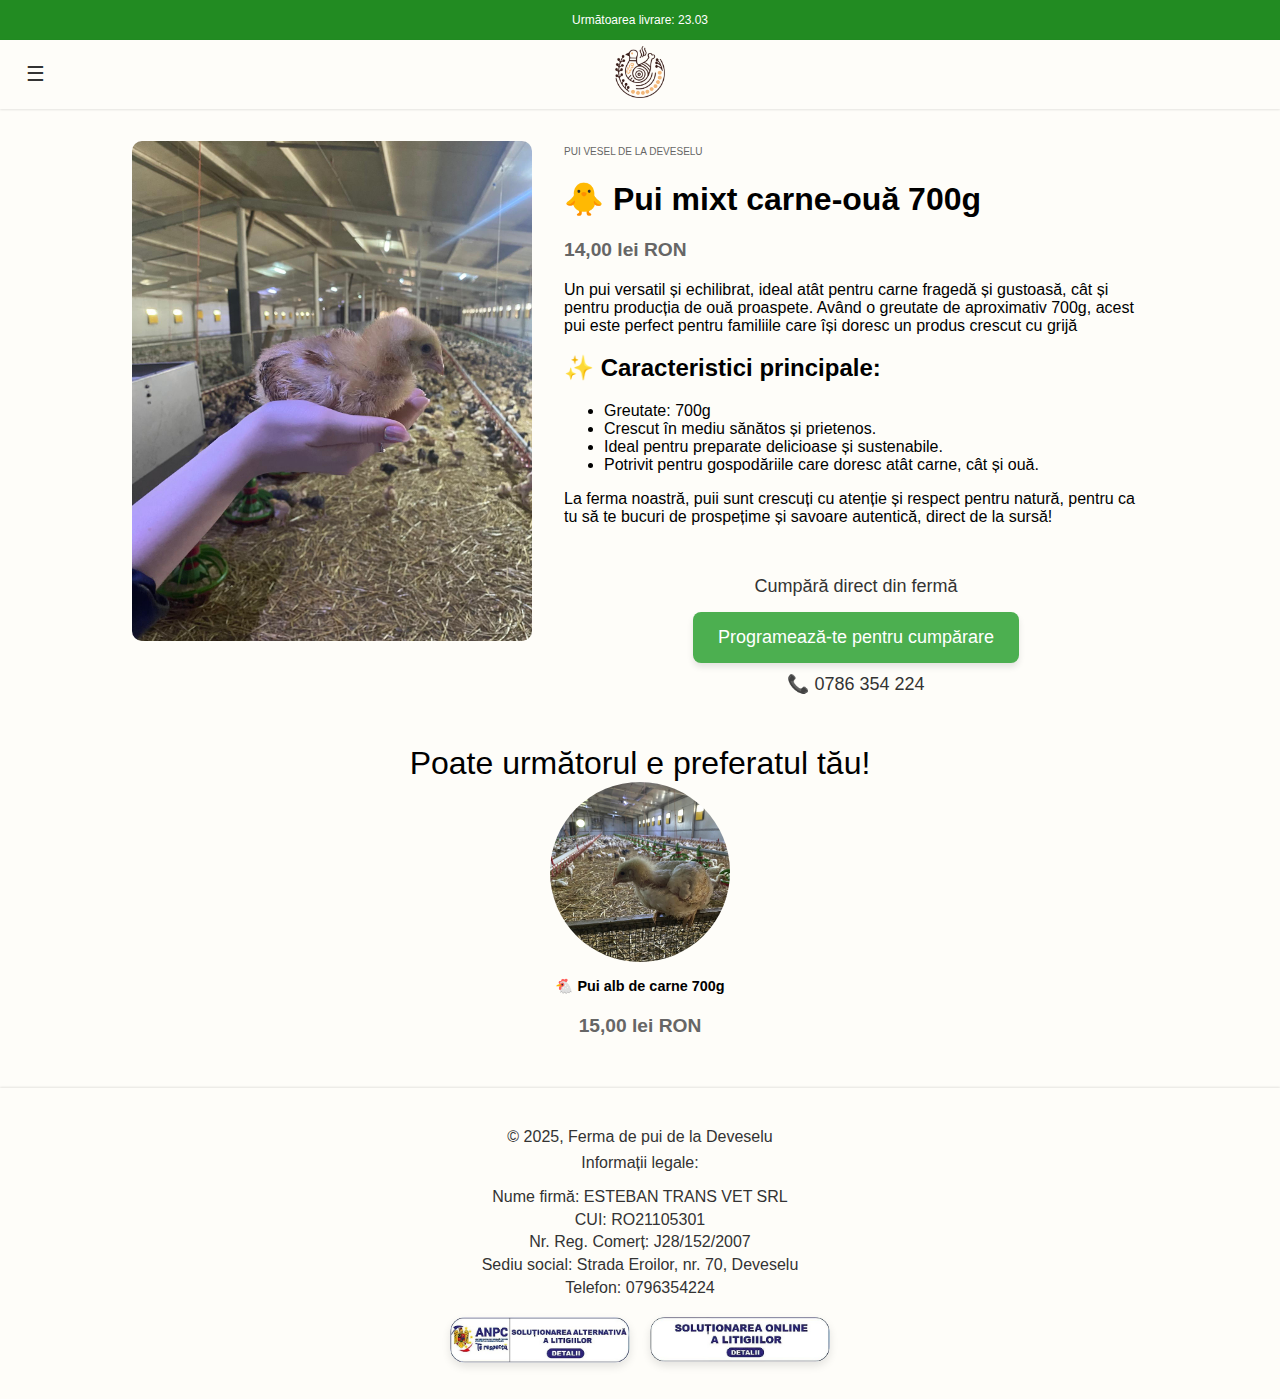
<file: pui-mixt.html>
<!DOCTYPE html>
<html lang="en">
<head>
    <meta charset="UTF-8">
    <meta name="viewport" content="width=device-width, initial-scale=1.0">
    <title>Ferma de pui Deveselu</title>
    <link rel="stylesheet" href="style.css">
    <link rel="icon" href="images/logo.png" type="image/png">
</head>
<body>
    <header>
        <div class="top-bar">
            <p0>Următoarea livrare: 23.03</p0>
        </div>
        <nav class="navbar">
            <button class="menu-toggle" onclick="toggleMenu()">&#9776;</button>
            <a href="index.html" class="logo-link">
                <img src="images/logo.png" alt="Logo Pui VESEL de la DeVESELu" class="site-logo">
            </a>
        </nav>
        <div class="menu" id="menu">
            <ul>
                <li><a href="index.html">Acasă</a></li>
                <li><a href="catalog.html">Catalog</a></li>
                <li><a href="contact.html">Contact</a></li>
            </ul>
        </div>
    </header>
    <main>  
        <div class="product-page-container" style="display: flex; gap: 2rem; align-items: flex-start;">
            <!-- Imaginea care rămâne fixată -->
            <div class="sticky-image-container">
                <img src="images/pui mixt.jpeg" alt="Pui mixt carne-ouă" class="sticky-image">
            </div>
        
            <!-- Secțiunea de descriere -->
            <div class="product-description">
                <h class="firma">PUI VESEL DE LA DEVESELU</h>
                <h1>🐥 Pui mixt carne-ouă 700g</h1>
                <p class="product-price">14,00 lei RON</p>
                <p class="product-details">Un pui versatil și echilibrat, ideal atât pentru carne fragedă și gustoasă, cât și pentru producția de ouă proaspete. Având o greutate de aproximativ 700g, acest pui este perfect pentru familiile care își doresc un produs crescut cu grijă</p>
        
                <h2>✨ Caracteristici principale:</h2>
                <ul>
                    <li>Greutate: 700g</li>
                    <li>Crescut în mediu sănătos și prietenos.</li>
                    <li>Ideal pentru preparate delicioase și sustenabile.</li>
                    <li>Potrivit pentru gospodăriile care doresc atât carne, cât și ouă.</li>
                </ul>
                <p class="product-details">La ferma noastră, puii sunt crescuți cu atenție și respect pentru natură, pentru ca tu să te bucuri de prospețime și savoare autentică, direct de la sursă!</p>
        
                <div class="purchase-section" style="margin-top: 2rem;">
                    <p class="info-text">Cumpără direct din fermă</p>
                    <a href="tel:0786354224" class="btn-call">Programează-te pentru cumpărare</a>
                    <p class="phone-number">📞 <a href="tel:0786354224" style="color: #333; text-decoration: none;">0786 354 224</a></p>
                </div>
            </div>
        </div>
        <div class="related-product">
            <h class="title-related">Poate următorul e preferatul tău!</h>
            <a href="pui-carne.html" class="product-card">
                <div class="product-image-container">
                    <img src="images/pui de carne.jpeg" alt="Pui alb de carne" class="product-image">
                </div>
                <h3>🐔 Pui alb de carne 700g</h3>
                <p class="product-price">15,00 lei RON</p>
            </a>
        </div>
        
    </main>
    <footer>
        <div class="footer-content">
            <p>&copy; 2025, Ferma de pui de la Deveselu</p>
            <p>Informații legale:</p>
            <ul>
                <li>Nume firmă: ESTEBAN TRANS VET SRL</li>
                <li>CUI: RO21105301</li>
                <li>Nr. Reg. Comerț: J28/152/2007</li>
                <li>Sediu social: Strada Eroilor, nr. 70, Deveselu</li>
                <li>Telefon: 0796354224</li>
            </ul>
        </div>
        <div class="anpc-banners">
            <a href="https://anpc.ro" target="_blank">
                <img src="images/ANPC.png" alt="Soluționarea Alternativă a Litigiilor">
            </a>
            <a href="https://ec.europa.eu/consumers/odr" target="_blank">
                <img src="images/SOL.png" alt="Soluționarea Online a Litigiilor">
            </a>
        </div>
    </footer>
    <script src="script.js"></script>
</body>
</html>
</file>
<file: style.css>
body {
    font-family: Arial, sans-serif;
    margin: 0;
    padding: 0;
    background-color: #FEFDF9;
}

header {
    background-color: #FEFDF9;
    padding: 0;
}

.top-bar {
    background-color: #228B22; /* Verde */
    color: white;
    padding: 0.8rem 0;
    font-size: 0.75rem;
    font-family: 'Verdana', sans-serif;
    text-align: center;
    font-weight: normal;
}

.navbar {
    display: flex;
    justify-content: center;
    align-items: center;
    padding: 0.4rem;
    position: relative;
    box-shadow: 0 1px 2px rgba(0, 0, 0, 0.1);
}

.site-logo {
    max-width: 50px; /* Dimensiune logo */
    height: auto;
}

.site-picture1 {
    display: block;
    margin: auto; /* Centrează imaginea pe orizontală și adaugă spațiu deasupra și dedesubt */
    max-width: 100%; /* Imagine responsive */
    height: auto; /* Menține proporțiile */
}

.menu {
    display: none;
    background-color: #FEFDF9;
    position: left;
    top: 80px;
    width: 100%;
    padding: 1rem 0;
    box-shadow: 0 1px 2px rgba(0, 0, 0, 0.1);
}

.menu ul {
    list-style: none;
    margin: 0;
    padding: 0;
    text-align: center;
}

.menu li {
    padding: 0.5rem;
}

.menu a {
    text-decoration: none;
    font-size: 1rem;
    color: #333;
}

.menu a:hover {
    color: #228B22; /* Verde la hover */
}

.menu-toggle {
    font-size: 1.3rem;
    background: none;
    border: none;
    cursor: pointer;
    position: absolute;
    color: #333;
    left: 20px; /* Meniul în stânga */
}

.titlu {
    font-family: 'Roboto', 'Arial', sans-serif; /* Font modern */
    font-size: 1.9rem; /* Dimensiune mare pentru titlu */
    font-weight: normal; /* Bold pentru un titlu proeminent */
    text-align: center; /* Centrare pe pagină */
    margin-top: 2rem;
    margin-bottom: 1rem;
    color: #333; /* Culoare gri închis */
}

.paragraf {
    font-family: 'Roboto', 'Arial', sans-serif; /* Font modern */
    font-size: 1rem; /* Dimensiune medie pentru descriere */
    line-height: 1.8; /* Spațiere aerisită între rânduri */
    text-align: center; /* Centrare pe pagină */
    max-width: 500px !important; /* Lățimea maximă a textului */
    margin: 0 auto 2rem auto; /* Aliniere centrală cu spațiu dedesubt */
    font-style: italic; /* Text italic pentru paragraf */
    color: #666; /* Culoare gri deschis */
}


.video-title {
    font-family: 'Roboto', 'Arial', sans-serif; /* Font modern și subțire */
    font-size: 1.6rem; /* Dimensiune a textului */
    font-weight: 300; /* Greutate subțire */
    text-align: center; /* Aliniere la centru */
    margin: 1rem 0; /* Spațiu deasupra și dedesubt */
    color: #333; /* Culoare text */
}


.site-video {
    display: block;
    max-width: 70%;
    height: auto;
    margin: 1rem auto;
    border-radius: 10px; /* Colțuri rotunjite pentru un aspect plăcut */
    box-shadow: 0 4px 8px rgba(0, 0, 0, 0.1); /* Umbră subtilă */
}

.farm-birds {
    margin: 2rem auto;
    max-width: 700px; /* Lățimea maximă a secțiunii */
    text-align: left; /* Aliniază tot textul la stânga */
}

.section-title {
    font-family: 'Roboto', 'Arial', sans-serif;
    font-size: 1.6rem; /* Dimensiune titlu */
    font-weight: 300; /* Greutate moderată */
    color: #333; /* Gri închis */
    margin-bottom: 0.2rem; /* Spațiu între titlu și text */
}

.section-description {
    font-family: 'Roboto', 'Arial', sans-serif;
    font-size: 1rem; /* Dimensiune mai mică pentru descriere */
    line-height: 1.8; /* Spațiere mai aerisită între rânduri */
    color: #666; /* Gri deschis */
    font-weight: 300; /* Font subțire */
}

footer {
    background-color: #FEFDF9;
    color: #333;
    padding: 2rem 0;
    text-align: center;
    width: 100%;
    box-shadow: 0 -1px 2px rgba(0, 0, 0, 0.1);
}

.footer-content {
    max-width: 800px;
    margin: 0 auto;
}

footer p {
    margin: 0.5rem 0;
}

footer ul {
    list-style-type: none;
    padding: 0;
    margin: 1rem 0;
}

footer ul li {
    margin: 0.3rem 0;
}

footer a {
    color: #ffcc00;
    text-decoration: none;
}

footer a:hover {
    text-decoration: underline;
}
.anpc-banners {
    display: flex;
    justify-content: center; /* Centrează bannerele */
    gap: 20px; /* Spațiu între bannere */
    margin-top: 20px;
}

.anpc-banners a {
    text-decoration: none;
}

.anpc-banners img {
    max-width: 180px; /* Dimensiune maximă a bannerelor */
    height: auto; /* Păstrează proporțiile */
    border-radius: 15px; /* Colțuri rotunjite */
    box-shadow: 0 4px 8px rgba(0, 0, 0, 0.1); /* Umbră subtilă */
    transition: transform 0.2s ease, box-shadow 0.2s ease;
}

.anpc-banners img:hover {
    transform: scale(1.05); /* Efect de mărire la hover */
    box-shadow: 0 6px 12px rgba(0, 0, 0, 0.2); /* Umbră mai pronunțată la hover */
}


/*CATALOG*/

.catalog-title {
    text-align: left;
    margin: 0 auto 2rem auto; /* Titlul centrat cu spațiu jos */
    max-width: 800px; /* Lățimea maximă */
    padding-left: 1rem; /* Spațiu față de marginea stângă */
    font-size: 2rem; /* Dimensiune mai mare pentru vizibilitate */
}


.product-catalog {
    display: flex;
    justify-content: center;
    flex-wrap: wrap;
    gap: 1rem;
    margin: 0 auto;
    max-width: 500px;
}

.product-card {
    background-color: #FEFDF9;
    border-radius: 10px;
    width: calc(50% - 1rem);
    padding: 1.5rem 0;
    text-align: center;
    box-shadow: 0 4px 8px rgba(0, 0, 0, 0.1);
    text-decoration: none;
    color: inherit; /* Păstrează culoarea textului */
    transition: transform 0.2s ease, background-color 0.2s ease;
}

.product-card:hover {
    transform: scale(1.05);
    cursor: pointer;
    background-color: #f0f0f0;
}

.product-image-container {
    width: 180px;
    height: 180px;
    border-radius: 50%;
    overflow: hidden;
    margin: 0rem auto 1rem auto;
}

.product-image {
    width: 100%;
    height: 100%;
    object-fit: cover; /* Asigură umplerea cercului fără deformare */
}

.product-card h3 {
    font-size: 0.9rem;
    margin-bottom: 0.5rem;
}

.product-price {
    font-size: 1.2rem;
    font-weight: bold;
    color: #666;
}

.info-text {
    font-family: 'Open Sans', sans-serif;
    font-size: 18px;
    color: #333;
    text-align: center;
    margin-bottom: 15px;
}

.btn-call {
    background-color: #4CAF50; /* Verde prietenos */
    color: white;
    padding: 15px 25px;
    font-size: 18px;
    border: none;
    border-radius: 8px; /* Colțuri rotunjite */
    cursor: pointer;
    text-decoration: none;
    display: inline-block;
    text-align: center;
    box-shadow: 0 4px 6px rgba(0, 0, 0, 0.1); /* Umbră subtilă */
}

.btn-call:hover {
    background-color: #45a049; /* Ușoară schimbare la hover */
}

.phone-number {
    font-family: 'Open Sans', sans-serif;
    font-size: 18px;
    color: #333;
    text-align: center;
    margin-top: 10px;
}

/*PAGINA PUI*/
.firma {
    font-size: 10px;
    font-weight: 100;
    color: #666;
}
.product-page-container {
    padding-left: 100px;
    padding-right: 100px;
    display: flex;
    gap: 2rem;
    align-items: flex-start;
}

.sticky-image-container {
    position: sticky;
    top: 20px; /* Distanța față de marginea de sus */
    height: 100%;
    max-width: 400px;
}

.sticky-image {
    width: 100%;
    height: auto;
    border-radius: 10px;
}

.product-description {
    flex: 1;
}
.purchase-section {
    display: flex;
    flex-direction: column;
    align-items: center; /* Centrează elementele pe orizontală */
    justify-content: center;
    text-align: center;
}
.related-product {
    margin-top: 2rem;
    text-align: center ;
    margin-bottom: 1rem;
}
.title-related {
    font-size: 2rem;
    margin-bottom: 2rem;
}


@media (max-width: 768px) {
    .site-video {
        max-width: 85%;
        height: auto;/
    }
    .product-page-container {
        flex-direction: column; /* Pe telefon, elementele sunt afișate unul sub altul */
        padding-left: 10px;
        padding-right: 10px;
    }

    .sticky-image-container {
        position: static; /* Nu mai este sticky pe telefon */
        margin-bottom: 1rem; /* Adaugă spațiu sub imagine */
    }
}

/*locatie*/
.location-container {
    text-align: center; /* Aliniază conținutul la stânga */
    margin-top: 60px;

}

.location-container h3 {
    font-size: 1.2rem;
    margin-bottom: 10px; /* Spațiu între text și butoane */
}

.location-row {
    display: flex;
    justify-content: center;
    align-items: center;
    gap: 15px; /* Spațiu între pin și buton */
}


.pin-icon {
    width: 50px;
    height: 50px;
    cursor: pointer;
    transition: transform 0.3s ease;
}

.pin-icon:hover {
    transform: scale(1.2); /* Mărire pin pe hover */
}

.separator {
    font-size: 1rem;
    margin: 0 5px; /* Spațiu lateral */
    color: #333;
}

.btn-waze {
    padding: 10px 20px;
    background-color: #0096FF;
    color: white;
    border: none;
    border-radius: 5px;
    cursor: pointer;
    font-size: 1rem;
    transition: transform 0.3s ease, background-color 0.3s ease;
}

.btn-waze:hover {
    background-color: #007ACC;
    transform: scale(1.1); /* Mărire buton pe hover */
}

@media (max-width: 768px) {

    .catalog-title {
        padding-left: 1rem; /* Mai puțin spațiu lateral pe mobil */
        font-size: 1.6rem; /* Dimensiune mai mică pentru titlu pe mobil */
    }
    main, .farm-birds {
        padding: 1.5rem 1rem; /* Spațiu între margini și conținut */
    }

    .section-title, .video-title {
        margin-top: 2rem; /* Spațiu mai mare deasupra titlurilor */
        margin-bottom: 1.5rem; /* Spațiu mai mare sub titluri */
    }

    .section-description {
        margin-bottom: 2rem; /* Spațiu mai mare sub descriere */
    }

    .site-picture1 {
        margin-bottom: 2rem; /* Spațiu mai mare sub imagine */
    }

    .site-video {
        margin-bottom: 2rem; /* Spațiu sub video */
    }
    .product-card {
        box-shadow: none !important; /* Elimină umbra pe mobil */
        border: none !important; /* Poți elimina bordura dacă vrei */
    }
}

@media (orientation: landscape) {
    .farm-birds, main {
        padding: 2rem 2rem; /* Adaugă spațiu pe margini */
    }

    .section-title, .section-description {
        margin-left: 1rem;
        margin-right: 1rem;
    }

    .paragraf, .section-description {
        max-width: 70%; /* Reduce lățimea textului pentru a nu ocupa tot ecranul */
        margin: 0 auto; /* Centrare */
    }
}
</file>
